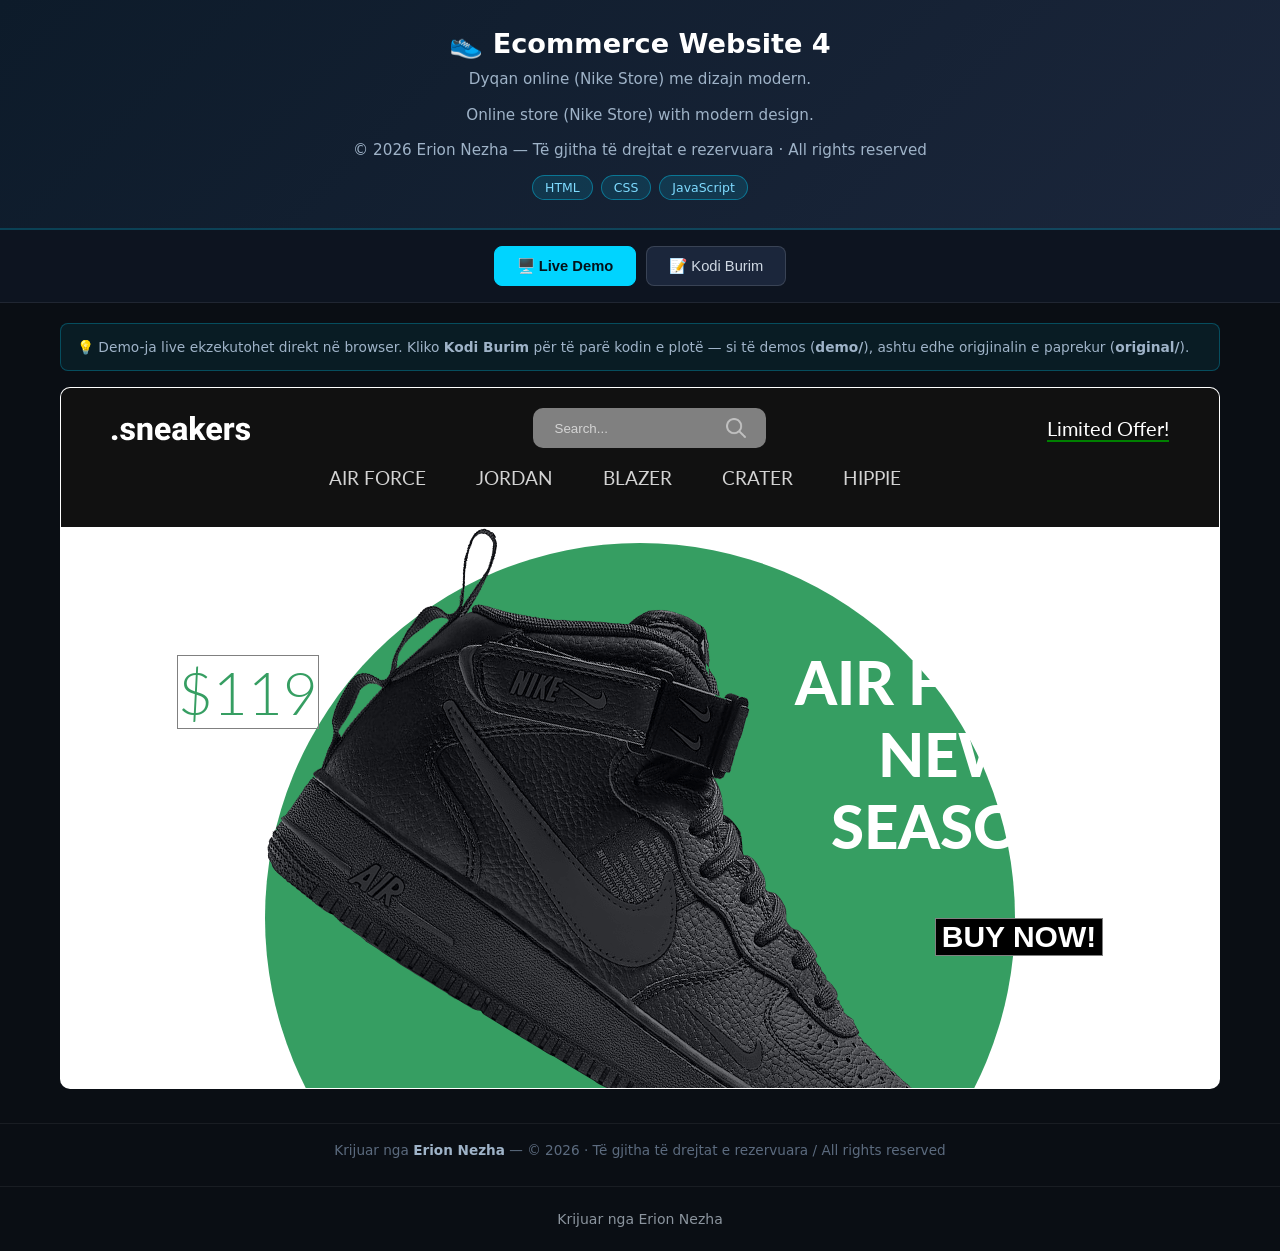
<file: index.html>
<!-- Created by Erion Nezha — © 2026 All rights reserved -->
<!DOCTYPE html>
<html lang="sq">
<head>
<meta charset="UTF-8">
<meta name="viewport" content="width=device-width, initial-scale=1.0">
<title>Ecommerce Website 4 — Erion Nezha</title>
<style>
*{box-sizing:border-box;margin:0;padding:0}
body{background:#0a0e14;color:#e6e6e6;font-family:'Segoe UI',system-ui,sans-serif;min-height:100vh;display:flex;flex-direction:column}
header.top{background:linear-gradient(135deg,#0d1b2a,#1b263b);padding:28px 20px;text-align:center;border-bottom:2px solid #00d4ff33}
header.top h1{font-size:1.7rem;color:#fff;margin-bottom:8px}
header.top p{color:#9fb3c8;max-width:760px;margin:0 auto 12px;line-height:1.55;font-size:.95rem}
.badges{display:flex;gap:8px;justify-content:center;flex-wrap:wrap}
.badge{background:#00d4ff22;border:1px solid #00d4ff66;color:#7fdbff;padding:4px 12px;border-radius:20px;font-size:.78rem}
.tabs{display:flex;gap:10px;justify-content:center;padding:16px;background:#0d1420;border-bottom:1px solid #ffffff14}
.tabs button{background:#1b263b;color:#cfd8e3;border:1px solid #ffffff22;padding:10px 22px;border-radius:8px;cursor:pointer;font-size:.92rem;transition:.2s}
.tabs button.active,.tabs button:hover{background:#00d4ff;color:#04121a;border-color:#00d4ff;font-weight:600}
main{flex:1;padding:20px;max-width:1200px;width:100%;margin:0 auto}
.panel{display:none}
.panel.active{display:block}
iframe.demo{width:100%;height:78vh;border:1px solid #ffffff22;border-radius:10px;background:#fff}
.codewrap{display:flex;gap:0;border:1px solid #ffffff22;border-radius:10px;overflow:hidden;height:78vh;background:#0d1117}
.tree{width:250px;min-width:200px;background:#0d1420;border-right:1px solid #ffffff14;overflow-y:auto;padding:12px;font-size:.82rem}
.tree .tfile{padding:5px 8px;border-radius:5px;cursor:pointer;color:#9fb3c8;white-space:nowrap;overflow:hidden;text-overflow:ellipsis}
.tree .tfile:hover{background:#ffffff10;color:#fff}
.tree .tfile.active{background:#00d4ff26;color:#7fdbff}
.tree .tdir{color:#5c6b7f;font-weight:600;margin-top:8px;font-size:.75rem;text-transform:uppercase;letter-spacing:.5px}
.codeview{flex:1;overflow:auto;padding:0;position:relative}
.codeview pre{padding:16px;font-family:'Consolas','Fira Code',monospace;font-size:.82rem;line-height:1.6;color:#d6deeb;white-space:pre}
.codeview .lineno{color:#4a5568;user-select:none;margin-right:12px;display:inline-block;width:32px;text-align:right}
.cbar{display:flex;gap:8px;align-items:center;padding:10px 14px;background:#0d1420;border-bottom:1px solid #ffffff14;font-size:.82rem;color:#9fb3c8;overflow-x:auto}
footer{text-align:center;padding:18px;color:#5c6b7f;font-size:.85rem;border-top:1px solid #ffffff10;margin-top:10px}
footer strong{color:#9fb3c8}
.note{background:#00d4ff12;border:1px solid #00d4ff44;border-radius:8px;padding:12px 16px;margin-bottom:16px;font-size:.86rem;color:#9fb3c8;line-height:1.6}
.kw{color:#ff7edb}.st{color:#ffd75c}.cm{color:#5c6b7f;font-style:italic}.fn{color:#7fdbff}.nm{color:#f78c6c}
@media(max-width:860px){.codewrap{flex-direction:column}.tree{width:100%;max-height:150px;border-right:none;border-bottom:1px solid #ffffff14}}
.desc-en{color:#8fa3b8;font-size:.88rem;max-width:760px;margin:0 auto 12px;line-height:1.55}.license-line{color:#c9a227;font-size:.8rem;margin-top:10px}</style>
</head>
<body>
<header class="top">
<h1>👟 Ecommerce Website 4</h1>
<p class="desc-al">Dyqan online (Nike Store) me dizajn modern.</p>
<p class="desc-en" lang="en">Online store (Nike Store) with modern design.</p>
<p class="license-line">© 2026 Erion Nezha — Të gjitha të drejtat e rezervuara · All rights reserved</p>
<div class="badges"><span class="badge">HTML</span><span class="badge">CSS</span><span class="badge">JavaScript</span></div>
</header>
<div class="tabs">
<button class="active" onclick="show('demo',this)">🖥️ Live Demo</button>
<button onclick="show('code',this)">📝 Kodi Burim</button>
</div>
<main>
<div class="note">💡 Demo-ja live ekzekutohet direkt në browser. Kliko <strong>Kodi Burim</strong> për të parë kodin e plotë — si të demos (<strong>demo/</strong>), ashtu edhe origjinalin e paprekur (<strong>original/</strong>).</div>
<div id="p-demo" class="panel active"><iframe class="demo" src="demo/site E-commerce/index.html" title="Live demo"></iframe></div>
<div id="p-code" class="panel"><div class="codewrap">
<aside class="tree" id="tree"></aside>
<div class="codeview"><div class="cbar" id="cbar"></div><div id="codebox"><pre></pre></div></div>
</div></div>
</main>
<footer>Krijuar nga <strong>Erion Nezha</strong> — © 2026 · Të gjitha të drejtat e rezervuara / All rights reserved</footer>
<script>
const TREE={"dirs":[{"name":"demo","dirs":[{"name":"site E-commerce","dirs":[{"name":"img","dirs":[],"files":["air.png","air2.png","blazer.png","blazer2.png","contact.png","crater.png","crater2.png","facebook.png","gift.png","hippie.png","hippie2.png","instagram.png","jordan.png","jordan2.png","master.png","return.png","search.png","shipping.png","sneakers.png","twitter.png","visa.png","whatsapp.png"]}],"files":["app.js","index.html","info.txt","style.css"]}],"files":[]},{"name":"original","dirs":[{"name":"site E-commerce","dirs":[{"name":"site E-commerce","dirs":[{"name":"img","dirs":[],"files":["air.png","air2.png","blazer.png","blazer2.png","contact.png","crater.png","crater2.png","facebook.png","gift.png","hippie.png","hippie2.png","instagram.png","jordan.png","jordan2.png","master.png","return.png","search.png","shipping.png","sneakers.png","twitter.png","visa.png","whatsapp.png"]}],"files":["app.js","index.html","info.txt","style.css"]}],"files":[]}],"files":[]}],"files":[]};
function show(id,btn){document.querySelectorAll('.panel').forEach(p=>p.classList.remove('active'));document.getElementById('p-'+id).classList.add('active');document.querySelectorAll('.tabs button').forEach(b=>b.classList.remove('active'));btn.classList.add('active');}
const BINRE=/\.(png|jpe?g|gif|svg|ico|exe|class|o|jar|dat|ogg|mp3|wav|ttf|woff2?|eot|pdf|zip|rar|db|sqlite)$/i;
function escAttr(s){return s.replace(/&/g,'&amp;').replace(/"/g,'&quot;').replace(/</g,'&lt;');}
function buildTree(){
  const t=document.getElementById('tree');let html='';
  const walk=(node,prefix)=>{node.dirs.forEach(d=>{html+='<div class="tdir">📁 '+escAttr(prefix+d.name)+'</div>';walk(d,prefix+d.name+'/');});node.files.forEach(f=>{html+='<div class="tfile" data-p="'+escAttr(prefix+f)+'">📄 '+escAttr(f)+'</div>';});};
  walk(TREE,'');t.innerHTML=html;
  t.querySelectorAll('.tfile').forEach(el=>el.onclick=()=>openFile(el.dataset.p,el));
  const first=t.querySelector('.tfile');if(first)openFile(first.dataset.p,first);
}
async function openFile(path,el){
  document.querySelectorAll('.tfile').forEach(e=>e.classList.remove('active'));el.classList.add('active');
  document.getElementById('cbar').textContent=path;
  const box=document.getElementById('codebox');
  if(BINRE.test(path)){box.innerHTML='<pre>📦 File binar — nuk shfaqet si tekst. (përmbajtja origjinale ruhet e paprekur)</pre>';return;}
  try{const r=await fetch(encodeURI(path));if(!r.ok)throw 0;const txt=await r.text();
    box.innerHTML='<pre>'+hl(txt)+'</pre>';
  }catch(e){box.innerHTML='<pre>Deshtoi leximi i file-it.</pre>';}
}
function hl(code){
  const esc=s=>s.replace(/&/g,'&amp;').replace(/</g,'&lt;').replace(/>/g,'&gt;');
  const tok=/(\/\/[^\n]*|\/\*[\s\S]*?\*\/|#[^\n]*|<!--[\s\S]*?-->)|("[^"\n]*"|'[^'\n]*')|\b(import|from|as|def|return|if|elif|else|for|while|in|not|and|or|class|try|except|finally|with|lambda|pass|break|continue|print|var|let|const|function|new|this|null|true|false|public|static|void|int|char|float|double|struct|include|=>)\b|\b(\d+(\.\d+)?)\b/g;
  let out='',last=0,m;
  while((m=tok.exec(code))!==null){
    out+=esc(code.slice(last,m.index));
    const cls=m[1]?'cm':m[2]?'st':m[3]?'kw':'nm';
    out+='<span class="'+cls+'">'+esc(m[0])+'</span>';
    last=m.index+m[0].length;
  }
  out+=esc(code.slice(last));
  return out.split('\n').map((l,i)=>'<span class="lineno">'+(i+1)+'</span>'+(l||' ')).join('\n');
}
buildTree();
</script>
<footer style="text-align:center;padding:24px 16px;color:#8b949e;font-family:system-ui,sans-serif;font-size:14px;">Krijuar nga Erion Nezha</footer>
</body>
</html>
</file>
